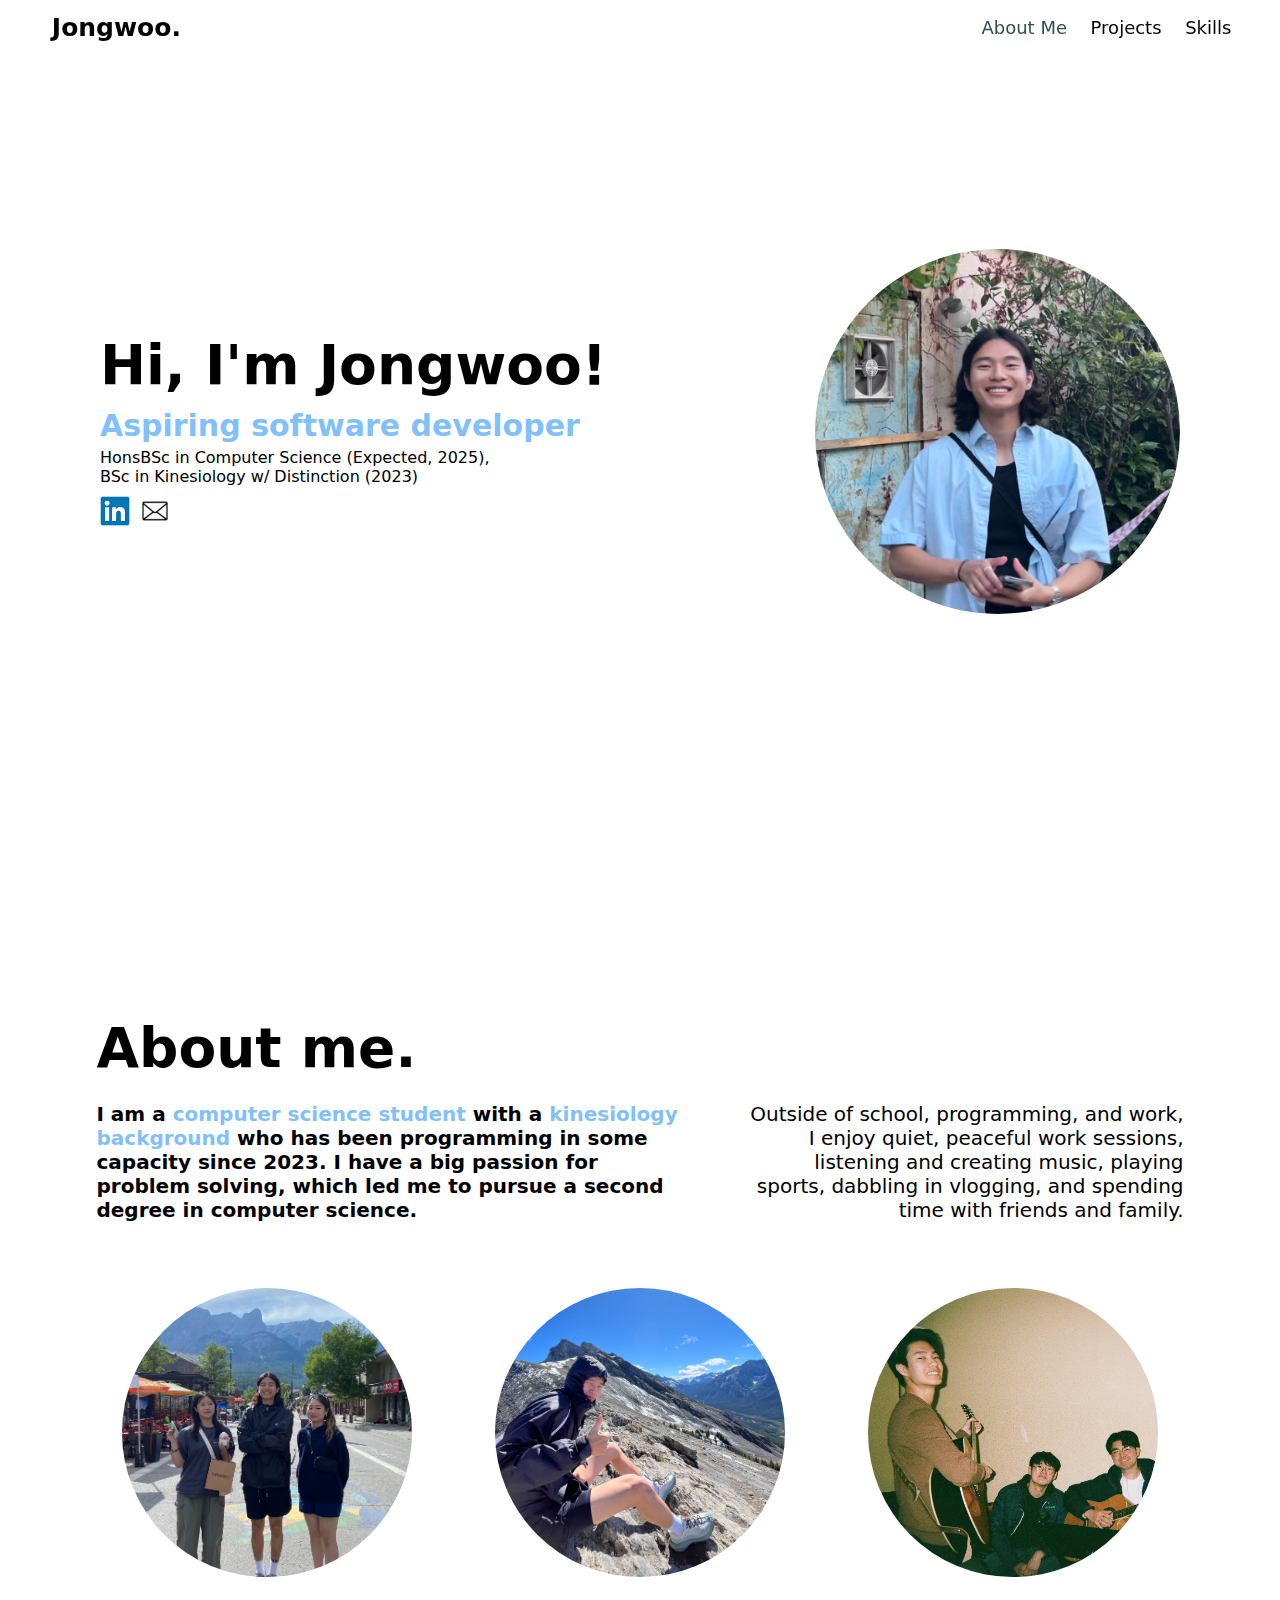
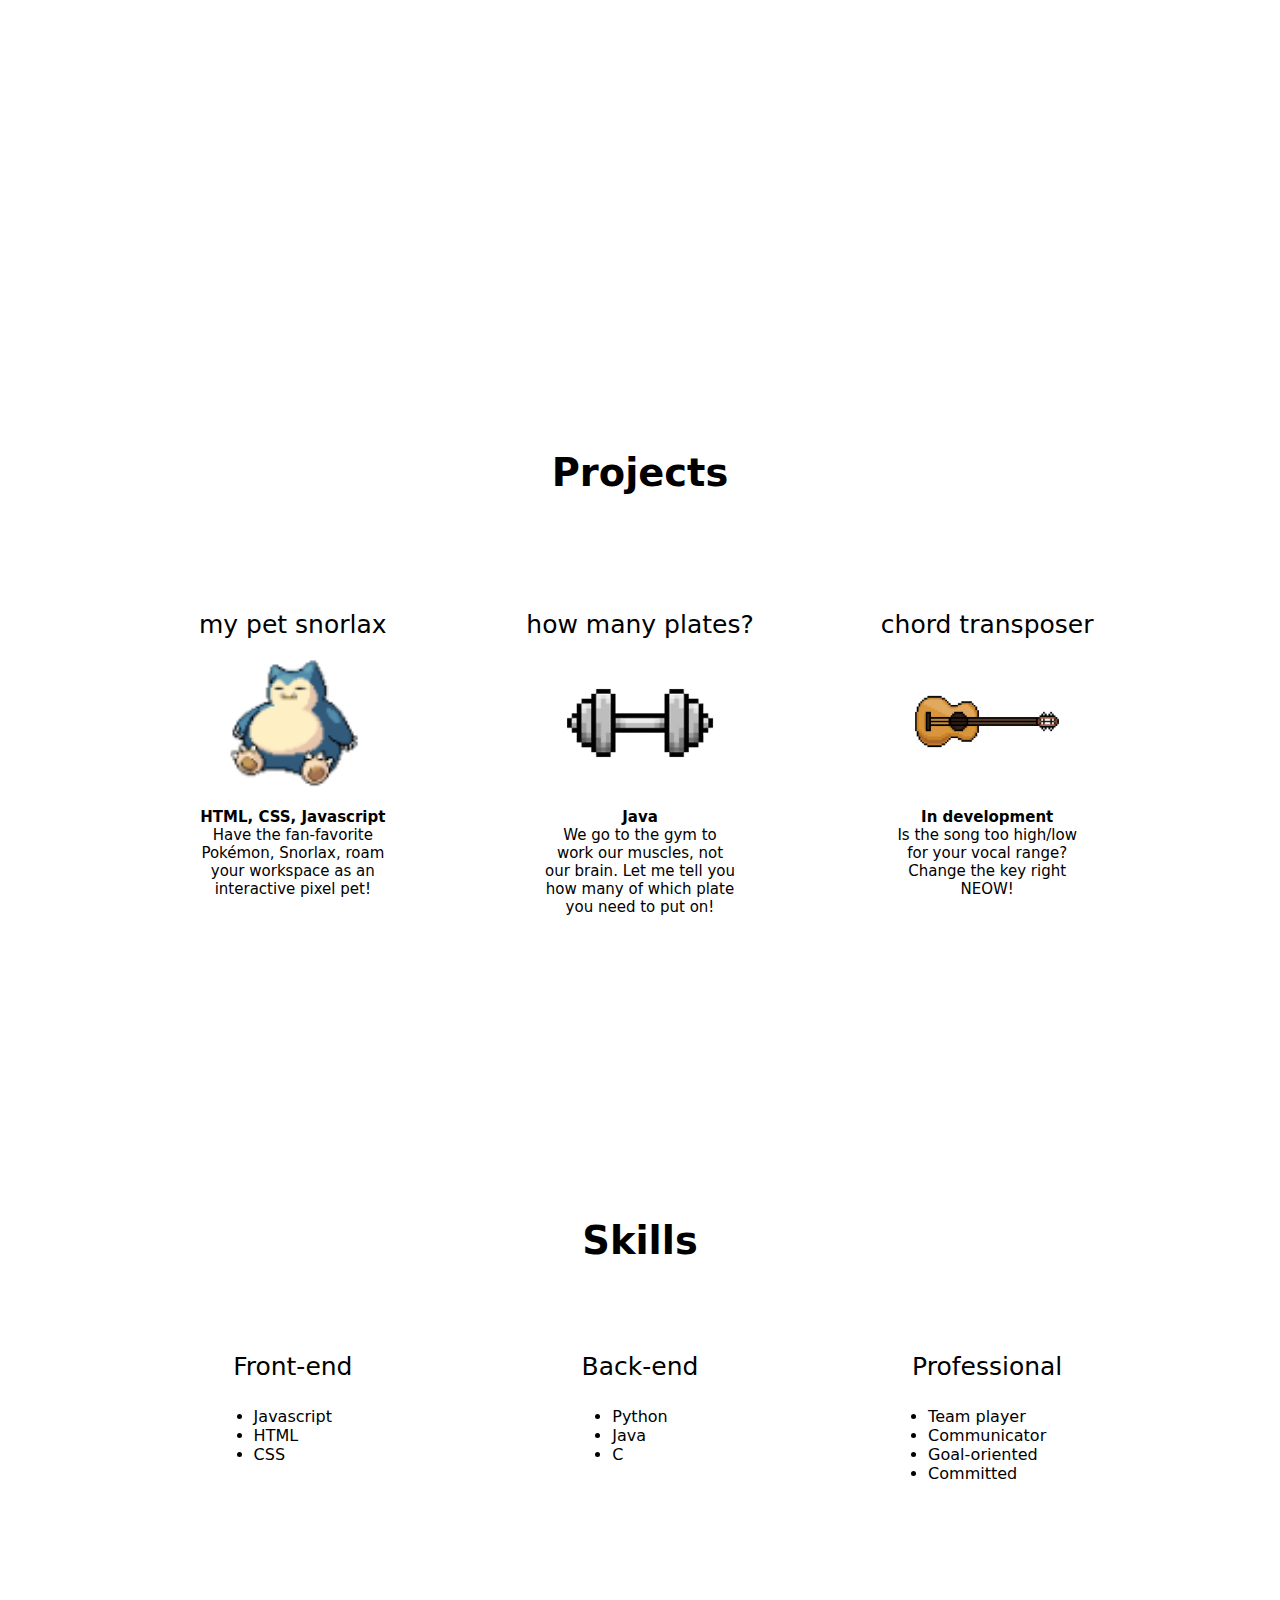
<file: index.html>
<!DOCTYPE html>
<html>
  <head>
    <title>Jongwoo Park</title>

    <!-- ADD link PROPERTIES -->
    <link rel="stylesheet" href="styles/general.css" />
    <link rel="stylesheet" href="styles/pictures.css" />
    <link rel="stylesheet" href="styles/projects.css" />
  </head>

  <body>
    <header class="header">
      <div class="name">
        <a href="#" class="logo">Jongwoo.</a>
      </div>
      <nav class="navbar">
        <a href="#about" class="active">About Me</a>
        <a href="#projects">Projects</a>
        <a href="#skills">Skills</a>
      </nav>
    </header>

    <main>
      <!-- MAIN PAGE SECTION -->
      <section class="main-page">
        <div class="main-message">
          <h1 class="section-head">Hi, I'm Jongwoo!</h1>
          <h3>Aspiring software developer</h3>
          <p>
            HonsBSc in Computer Science (Expected, 2025),<br />
            BSc in Kinesiology w/ Distinction (2023)
          </p>
          <div class="contact">
            <a
              href="https://www.linkedin.com/in/jongwoo-park-0a376a186/"
              target="_blank"
            >
              <img src="pictures/linkedin.png" alt="linkedin" />
            </a>
            <a href="mailto: jongwoopark99@gmail.com" target="_blank"
              ><img src="pictures/email.jpg" alt="jongwoopark99@gmail.com" />
            </a>
          </div>
        </div>
        <div class="headshot-container">
          <img id="headshot" src="pictures/main-photo-square.jpg" />
        </div>
      </section>

      <!-- ABOUT ME SECTION -->
      <section id="about" class="about-me">
        <div class="about-me-message">
          <h1 class="section-head">About me.</h1>
          <div class="about-me-submessage">
            <p style="font-weight: 600">
              I am a
              <strong style="color: rgb(130, 192, 250)"
                >computer science student</strong
              >
              with a
              <strong style="color: rgb(130, 192, 250)"
                >kinesiology background</strong
              >
              who has been programming in some capacity since 2023. I have a big
              passion for problem solving, which led me to pursue a second
              degree in computer science.
            </p>
            <p class="subsubmessage">
              Outside of school, programming, and work, I enjoy quiet, peaceful
              work sessions, listening and creating music, playing sports,
              dabbling in vlogging, and spending time with friends and family.
            </p>
          </div>
          <div class="about-photos">
            <img src="pictures/family.jpeg" alt="family photo" />
            <img src="pictures/hiking.jpeg" alt="hiking photo" />
            <img src="pictures/music.jpg" alt="trio band" />
          </div>
        </div>
      </section>

      <!-- PROJECT SECTION -->
      <header id="projects" class="subheads">Projects</header>
      <section class="project-grid">
        <div class="project">
          <div class="project-name"><p>my pet snorlax</p></div>
          <div class="project-pic">
            <a
              href="https://github.com/pjongwoo1030/browser-pet-extension.git"
              target="_blank"
            >
              <img src="pictures/snorlax.png" alt="snorlax" />
            </a>
          </div>
          <div class="project-desc">
            <p>
              <strong>HTML, CSS, Javascript</strong><br />Have the fan-favorite
              Pokémon, Snorlax, roam your workspace as an interactive pixel pet!
            </p>
          </div>
        </div>

        <div class="project">
          <div class="project-name">
            <p>how many plates?</p>
          </div>
          <div class="project-pic">
            <a
              href="https://github.com/pjongwoo1030/plate-calculator.git"
              target="_blank"
            >
              <img src="pictures/plate-counter.png" alt="plate counter" />
            </a>
          </div>
          <div class="project-desc">
            <p>
              <strong>Java</strong><br />We go to the gym to work our muscles,
              not our brain. Let me tell you how many of which plate you need to
              put on!
            </p>
          </div>
        </div>

        <div class="project">
          <div class="project-name"><p>chord transposer</p></div>
          <div class="project-pic">
            <a href="projects/chords.html" target="_blank">
              <img src="pictures/chord-transposer.png" alt="guitar" />
            </a>
          </div>
          <div class="project-desc">
            <p>
              <strong>In development</strong><br />Is the song too high/low for
              your vocal range? Change the key right NEOW!
            </p>
          </div>
        </div>
      </section>

      <!-- SKILLS SECTION -->
      <header class="subheads">Skills</header>

      <section id="skills" class="skill-grid">
        <div class="project">
          <div class="project-name"><p>Front-end</p></div>

          <div class="skill-desc">
            <ul>
              <li>Javascript</li>
              <li>HTML</li>
              <li>CSS</li>
            </ul>
          </div>
        </div>

        <div class="project">
          <div class="project-name">
            <p>Back-end</p>
          </div>

          <div class="skill-desc">
            <ul>
              <li>Python</li>
              <li>Java</li>
              <li>C</li>
            </ul>
          </div>
        </div>

        <div class="project">
          <div class="project-name"><p>Professional</p></div>
          <div class="skill-desc">
            <ul>
              <li>Team player</li>
              <li>Communicator</li>
              <li>Goal-oriented</li>
              <li>Committed</li>
            </ul>
          </div>
        </div>
      </section>
    </main>
  </body>
</html>
</file>
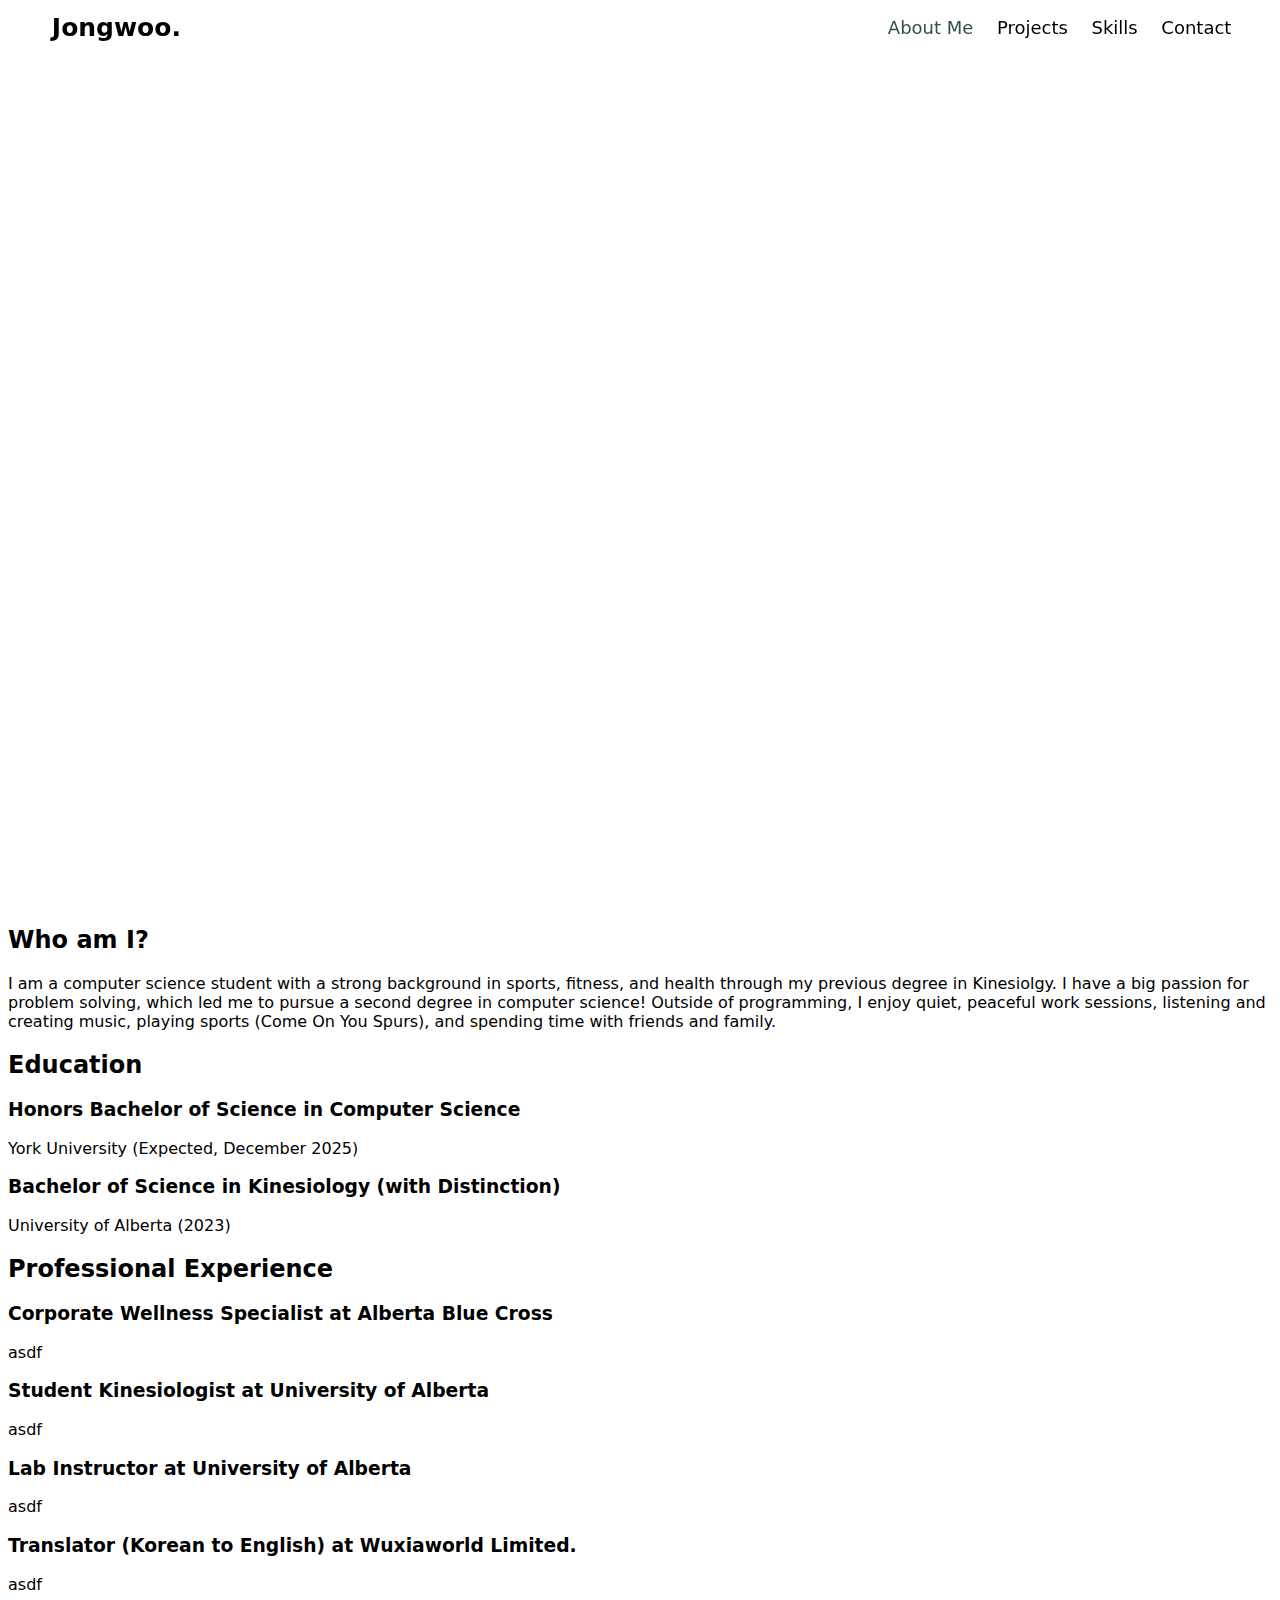
<file: sections/about.html>
<!DOCTYPE html>
<html lang="en">
  <head>
    <meta charset="UTF-8" />
    <title>about me</title>
    <link rel="stylesheet" href="/styles/general.css" />
  </head>
  <body>
    <header class="header">
      <div class="name">
        <a href="#" class="logo">Jongwoo.</a>
      </div>
      <nav class="navbar">
        <a href="sections/about.html" class="active">About Me</a>
        <a href="sections/portfolio.html">Projects</a>
        <a href="sections/skills.html">Skills</a>
        <a href="sections/contact.html">Contact</a>
      </nav>
    </header>

    <main>
      <section class="main-page"></section>
      <div class="about-jongwoo">
        <h2>Who am I?</h2>
        <p>
          I am a computer science student with a strong background in sports,
          fitness, and health through my previous degree in Kinesiolgy. I have a
          big passion for problem solving, which led me to pursue a second
          degree in computer science! Outside of programming, I enjoy quiet,
          peaceful work sessions, listening and creating music, playing sports
          (Come On You Spurs), and spending time with friends and family.
        </p>
      </div>
      <div class="education">
        <h2>Education</h2>
        <div class="background">
          <h3>Honors Bachelor of Science in Computer Science</h3>
          <p>York University (Expected, December 2025)</p>
        </div>
        <div class="background">
          <h3>Bachelor of Science in Kinesiology (with Distinction)</h3>
          <p>University of Alberta (2023)</p>
        </div>
      </div>
      <div class="work">
        <h2>Professional Experience</h2>
        <div class="background">
          <h3>Corporate Wellness Specialist at Alberta Blue Cross</h3>
          <p>asdf</p>
        </div>
        <div class="background">
          <h3>Student Kinesiologist at University of Alberta</h3>
          <p>asdf</p>
        </div>
        <div class="background">
          <h3>Lab Instructor at University of Alberta</h3>
          <p>asdf</p>
        </div>
        <div class="background">
          <h3>Translator (Korean to English) at Wuxiaworld Limited.</h3>
          <p>asdf</p>
        </div>
      </div>
    </main>
  </body>
</html>
</file>
<file: styles/general.css>
body {
  font-family: system-ui, "Segoe UI", Roboto, Helvetica, Arial, sans-serif, "Apple Color Emoji", "Segoe UI Emoji", "Segoe UI Symbol";
}

.header {
  position: fixed;
  width: 97%;
  padding: 1%;
  top: 0;
  display: grid;
  grid-template-columns: 1fr 1fr;
  justify-content: space-between;
  align-items: center;
  z-index: 100;
  background: linear-gradient(to bottom, rgba(255, 255, 255, 1), rgba(255, 255, 255, 0));
}

.name {
  display: flex;
  left: 0;
  padding-left: 5%;
}

.logo {
  font-size: 25px;
  color: black;
  font-weight:600;
  text-decoration: none;
}
.navbar {
  display: flex;
  gap: 4%;
  justify-content: flex-end;
  padding-right: 5%;
}
.navbar a {
  font-size: 18px;
  color: black;
  font-weight: 500;
  text-decoration: none;
  transition: color 0.3s ease;
}
.navbar a:hover,
.navbar a.active {
  color: darkslategrey
}

.main-page {
  display: grid;
  grid-template-columns: 1fr 1fr;
  height: 80vh;
  column-gap: 3%;
  padding-top: 5%;
  justify-content: space-between;
  margin-bottom: 15vh;
}
.contact {
  display: flex;
  column-gap: 10px;
}
.contact img{
  width: 30px;
}
@media (max-width: 925px) {
  .main-page {
    grid-template-columns: 1fr;
    padding-bottom: 30%;
    justify-content: center;
    text-align: center;
  }
  .contact {
    justify-content: center;
  }
  .main-message {
    margin: 5% !important;
    padding-bottom: 0 !important;
    min-width: auto;
  }
  .headshot-container {
    display: flex;
    justify-content: center !important;
    margin: 0 auto !important;
    padding: 0 !important;
    max-width: 75%;
  }
  .about-me-submessage {
    flex-direction: column;    
  }
  .about-me h1,
  .about-me p {
    text-align: center;
  }

}

.headshot-container {
  display: flex;
  justify-content: flex-end;
  align-items: center;
  padding-right: 15%;
}

#headshot {

  width: 70%;
  min-width: 350px;
  height: auto;
  border-radius: 50%;
}

.main-message {
  align-content: center;
  margin-left: 15%;
  min-width: 350px;
}
.section-head {
  font-size: clamp(30px, 5vw, 55px);
  font-weight: 700;
  line-height: 1.2;
  margin-bottom: 0;
  margin-top: 0;
}
.main-message h3 {
  font-size: clamp(18px, 3vw, 30px);
  font-weight: 700;
  color: rgb(130, 192, 250);
  margin-top: 0;
  margin-bottom: 5px;
}
.main-message p {
  font-size: clamp(10px, 2vw, 16px);
  font-weight: 400;
  margin: 0 0 10px 0;
}

.subheads {
  display: flex;
  justify-content: center;
  padding: 15vh 0 3vh 0;
  font-size: clamp(30px, 3vw, 60px);
  font-weight: 700;
}
.subsubhead {
  text-align: center;
}
.section-head {
  margin-bottom: 2%;
}
.about-me {
  position: sticky;
  display: flex;
  align-content: center;
  height: 100vh;
  padding-top: 7%;
  padding-left: 7%;
  padding-right: 7%;
}
.about-me p {
  font-size: 20px;
  margin-bottom: 1%;
  margin-top: 0;
}
.about-me-message {
  display: flex;
  flex-direction: column;
}
.about-me-submessage {
  display: flex;
  justify-content: space-between;
  column-gap: 5%;
}
.subsubmessage {
  text-align: end;
}
.about-photos {
  display: grid;
  grid-template-columns: repeat(3, 1fr);
  gap: 3%;
  justify-items: center;
  align-items: center;
  margin-top: 5%;
}
.about-photos img {
  width: 85%;
  border-radius: 50%;
}


.skill-grid {
  display: grid;
  grid-template-columns: repeat(3, 1fr);
  gap: 3%;
  justify-content: space-between;
  align-items: stretch;
  padding: 3% 10% 25% 10%;
}
.skill-desc  ul {
  padding-left: 0;
}
@media (max-width: 925px) {
  .skill-grid {
    grid-template-columns: repeat(2, 1fr);
  }
}
@media (max-width: 650px) {
  .skill-grid {
    grid-template-columns: 1fr;
  }
}
</file>
<file: styles/pictures.css>
/* .headshot {
  display: flex;
  width: 60vh;
  height: 60vh;
  border-radius: 50%;
  margin-left: 650px;
  overflow: hidden;
  position: relative;
  }



.headshot img{
  width: 115vh;
  height: auto;
  position: absolute;
  transform: translate(-44%, -38%);
  object-fit: cover;
} */
</file>
<file: styles/projects.css>
.project-grid {
  display: grid;
  grid-template-columns: repeat(3, 1fr);
  gap: 3%;
  justify-content: space-between;
  align-items: stretch;
  padding: 5% 10% 12% 10%;
}
@media (max-width: 925px) {
  .project-grid {
    grid-template-columns: repeat(2, 1fr);
  }
}
@media (max-width: 650px) {
  .project-grid {
    grid-template-columns: 1fr;
  }
}


.project {
  display: flex;
  flex-direction: column;
  align-items: center;
  /* background-color: antiquewhite; */
}
.project p,
.project a {
  text-align: center;
}


.project-name {
  font-size: 25px;
  font-weight: 500;
  padding: 0;
  justify-self: center;
  margin-bottom: 3%;
}
.project-name p {
  margin-bottom: 0;
}
.project-desc {
  font-size: 15px;
  padding-left: 20%;
  padding-right: 20%;
  justify-self: center;
  margin-top: 3%;
}
.project-desc p {
  margin-top: 0;
}

.project-pic {
  width: 150px;
  height: 150px;
  justify-content: center;
  align-content: center;
}
.project-pic img {
  width: 100%;
}
</file>
